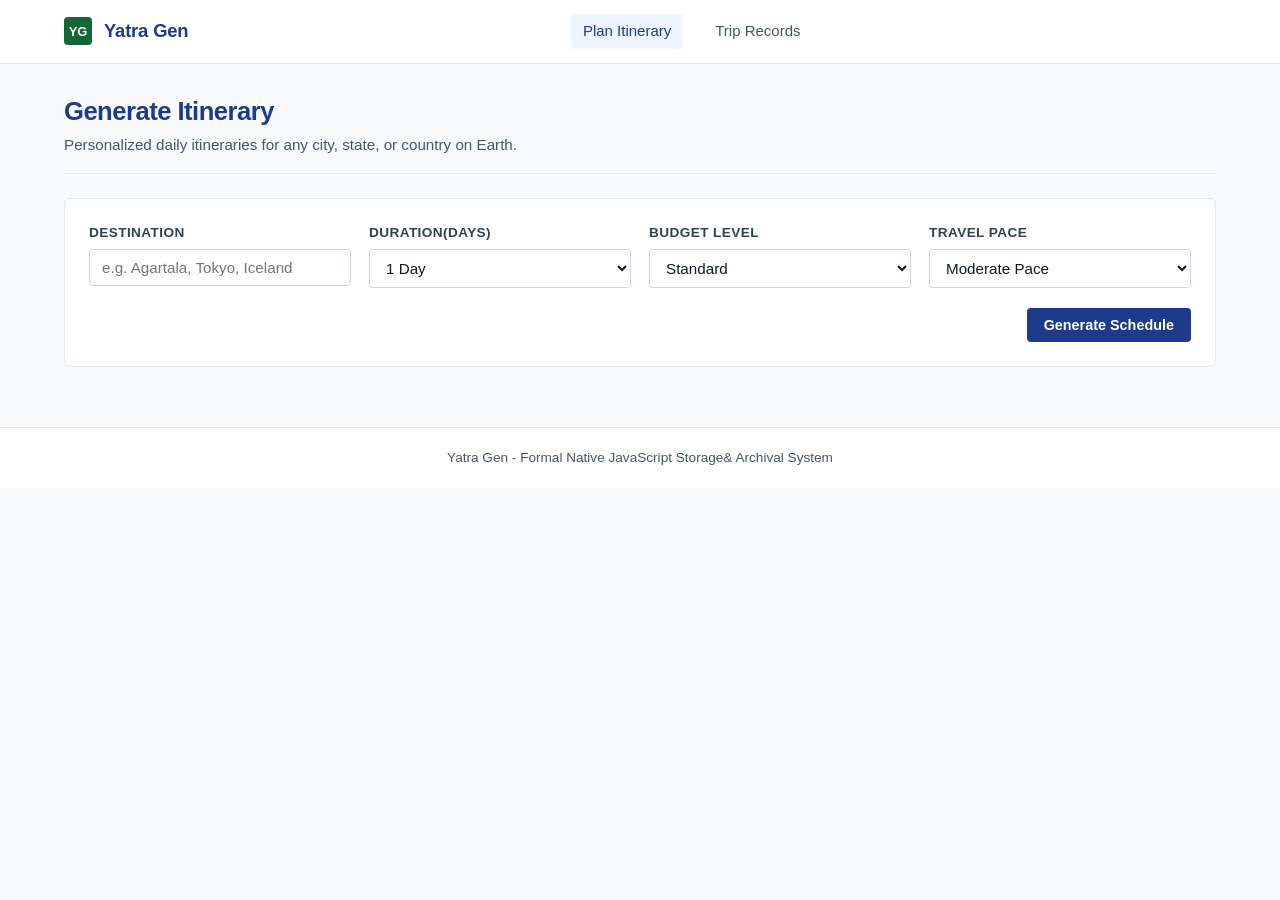
<file: yatra.html>
<!DOCTYPE html>
<html lang="en">
<head>
    <meta charset="UTF-8"/>
    <meta name="viewport" content="width=device-width,initial-scale=1.0"/>
    <title>Yatra Gen - Itinerary Management System</title>
    <link rel="stylesheet" href="yatra.css"/>
</head>
<body>
    <header>
        <div class="nav-container">
            <a href="#" class="brand" onclick="switchView('generate')">
                <span class="brand-mark">YG</span>
                <span>Yatra Gen</span>
            </a>
            <nav class="nav-links">
                <a href="javascript:void(0)" id="nav-gen"
                    class="active"
                    onclick="switchView('generate')">Plan Itinerary</a>
                <a href="javascript:void(0)" id="nav-trips"
                    onclick="switchView('history')">Trip Records</a>
            </nav>
            <div class="user-status" id="authSection"></div>
           
        </div>
    </header>
    <main>
        <section id="view-generate" class="view-section active">
            <div class="page-header">
                <h1 class="page-title">Generate Itinerary</h1>
                <p class="page-subtitle">
                    Personalized daily itineraries for any city, state, or country on Earth.
                </p>
            </div>
            <div class="card">
                <form id="generatorForm" onsubmit="handleGenerate(event)">
                    <div class="form-grid">
                        <div class="form-group">
                            <label for="destination">Destination</label>
                            <input type="text" id="destination"
                                placeholder="e.g. Agartala, Tokyo, Iceland" required/>
                        </div>
                        <div class="form-group">
                            <label for="duration">Duration(Days)</label>
                            <select id="duration"required>
                                <option value="1">1 Day</option>
                                <option value="2">2 Days</option>
                                <option value="3">3 Days</option>
                                <option value="4">4 Days</option>
                                <option value="5">5 Days</option>
                                <option value="7">7 Days</option>
                            </select>
                        </div>
                        <div class="form-group">
                            <label for="budget">Budget Level</label>
                            <select id="budget" required>
                                <option value="Economy">Economy</option>
                                <option value="Standard" selected>Standard</option>
                                <option value="Premium">Premium</option>
                            </select>
                        </div>
                        <div class="form-group">
                            <label for="pace">Travel Pace</label>
                            <select id="pace" required>
                                <option value="Relaxed">Relaxed Pace</option>
                                <option value="Moderate" selected>Moderate Pace</option>
                                <option value="Fast">Comprehensive Pace</option>
                            </select>
                        </div>
                    </div>
                    <div class="form-actions">
                        <button type="submit" class="btn btn-primary">Generate Schedule</button>
                    </div>
                </form>
            </div>
            <div id="resultsWrapper" style="display: none;">
                <div class="card">
                    <div class="results-header">
                        <div>
                            <h2 id="resultTitle" class="results-title">Itinerary</h2>
                            <div id="resultMeta" class="results-meta"></div>
                        </div>
                        <div class="action-buttons">
                            <button class="btn btn-secondary btn-small"
                                onclick="saveCurrentItinerary('upcoming')">Save as Upcoming</button>
                                <button class="btn btn-outline btn-small"
                                onclick="saveCurrentItinerary('past')">Save as Past Trip</button>
                        </div>
                    </div>
                    <div id="daysList"></div>
                </div>
            </div>
        </section>
        <section id="view-history" class="view-section">
            <div class="page-header">
                <h1 class="page-title">Trip Records</h1>
                <p class="page-subtitle">
                    Track upcoming tours, review past journeys, and store travel memory photos.
                </p>
            </div>
            <div class="history-tabs">
                <button class="tab-btn active" id="tabUpcomingBtn" onclick="switchTripTab('upcoming')">Upcoming Trips (<span id="upcomingCount">0</span>)</button>
                <button class="tab-btn" id="tabPastBtn" onclick="switchTripTab('past')">Past Trips (<span id="pastCount">0</span>)</button>
            </div>
            <div id="tripsContainer"></div>
            </section>
    </main>
    <div class="modal-overlay" id="loginModal">
        <div class="modal-dialog">
        <h2 class="modal-title">Sign In</h2>
        <p class="modal-desc">
            Enter your username and email address to manage your itineraries.
        </p>
        <form onsubmit="handleLogin(event)">
            <div class="form-group mb-14">
                <label for="username">Username</label>
                <input type="text" id="username"
                placeholder="Username" required/>
            </div>
            <div class="form-group mb-20">
                <label for="email">Email Address</label>
                <input type="email" id="email"
                placeholder="name@domain.com" required/>
            </div>
            <div class="modal-actions">
                <button type="button" class="btn btn-outline" onclick="closeLoginModal()">Cancel</button>
                <button type="submit" class="btn btn-primary">Continue</button>
            </div>
        </form>
    </div>
</div>
<footer>
    <p>Yatra Gen - Formal Native JavaScript Storage& Archival System</p>
</footer>
<script src="script.js"></script>
</body>
</html>
</file>
<file: yatra.css>
:root{
    --primary-blue:#1e3a8a;
    --secondary-blue:#2563eb;
    --light-blue:#eff6ff;
    --primary-green:#166534;
    --secondary-green:#15803d;
    --light-green:#f0fdf4;
    --pastel-yellow:#fef9c3;
    --pastel-yellow-border:#fde047;
    --pastel-yellow-text:#854d0e;
    --pastel-pink:#fce7f3;
    --pastel-pink-border:#fbcfe8;
    --pastel-pink-text:#9d174d;
    --white:#ffffff;
    --slate-50:#f8fafc;
    --slate-100:#f1f5f9;
    --slate-200:#e2e8f0;
    --slate-300:#cbd5e1;
    --slate-400:#94a3b8;
    --slate-600:#475569;
    --slate-700:#334155;
    --slate-800:#1e293b;
    --slate-900:#0f172a;
}

*{
    box-sizing:border-box;
    margin:0;
    padding:0;
}
body{
    font-family:-apple-system,BlinkMacSystemFont,"Segoe UI",Roboto,"Helvetica Neue",Arial,sans-serif;
    background-color:var(--slate-50);
    color:var(--slate-800);
    line-height:1.5;
    font-size:15px;

}
/*Header & Navigation*/
header{
    background-color:var(--white);
    border-bottom: 1px solid var(--slate-200);
    position:sticky;
    top:0;
    z-index:100;
}
.nav-container{
    max-width: 1200px;
    margin: 0 auto;
    padding: 14px 24px;
    display: flex;
    justify-content: space-between;
    align-items:center;
}
.brand{
    display:flex;
    align-items:center;
    gap:12px;
    text-decoration:none;
    color:var(--primary-blue);
    font-weight:700;
    font-size:1.15rem;
    letter-spacing:-0.01rem;
}
.brand-mark{
    width:28px;
    height:28px;
    background:var(--primary-green);
    border-radius:4px;
    display:flex;
    align-items:center;
    justify-content:center;
    color:var(--white);
    font-size:13px;
    font-weight:bold;
}
.nav-links {
    display:flex;
    align-items:center;
    gap:20px;
}
.nav-links a{
    color:var(--slate-600);
    text-decoration:none;
    font-weight:500;
    padding:6px 12px;
    border-radius:4px;
    transition:color 0.15s, background-color 0.15s;
}
.nav-links a:hover,
.nav-links a.active{
    color:var(--primary-blue);
    background-color:var(--light-blue);
}
.user-status{
    display:flex;
    align-items:center;
    gap:12px;
    font-size:0.9rem;
    border-left:1px solid var(--slate-200);
    padding-left:20px;
}
/*Buttons*/
.btn{
    display:inline-flex;
    align-items:center;
    justify-content:center;
    padding:8px 16px;
    border-radius:4px;
    font-size:0.9rem;
    font-weight:600;
    cursor:pointer;
    border:1px solid transparent;
    transition:background-color 0.15s, border-color 0.15s, color 0.15s;
    font-family:inherit;
}
.btn-primary{
    background-color:var(--primary-blue);
    color:var(--white);
}
.btn-primary:hover{
    background-color:var(--secondary-blue);
}
.btn-secondary{
    background-color:var(--primary-green);
    color:var(--white);
}
.btn-secondary:hover{
    background-color:var(--secondary-green);
}
.btn-outline{
    background-color:transparent;
    border-color:var(--slate-300);
    color:var(--slate-700);
}
.btn-outline:hover{
    background-color:var(--slate-100);
    border-color:var(--slate-400);
}
.btn-small{
    padding:4px 10px;
    font-size:0.8rem;
}
/*Layout Container*/
main{
    max-width:1200px;
    margin:28px auto 60px;
    padding:0 24px;
}
.view-section{
    display:none;
}
.view-section.active{
    display:block;
}
.page-header{
    margin-bottom:24px;
    border-bottom:1px solid var(--slate-200);
    padding-bottom:16px;
}
.page-title{
    font-size:1.6rem;
    font-weight:700;
    color:var(--primary-blue);
    letter-spacing:-0.02em;
}
.page-subtitle{
    color:var(--slate-600);
    font-size:0.95rem;
    margin-top:4px;
}
.card{
    background:var(--white);
    border:1px solid var(--slate-200);
    border-radius:6px;
    padding:24px;
    margin-bottom:24px;
}
/*Forms*/
.form-grid{
    display:grid;
    grid-template-columns:repeat(auto-fit,minmax(220px, 1fr));
    gap:18px;
    margin-bottom:20px;
}
.form-group{
    display:flex;
    flex-direction:column;
    gap:6px;
}
.form-actions{
    display:flex;
    gap:10px;
    justify-content:flex-end;
}
label{
    font-size:0.85rem;
    font-weight:600;
    color:var(--slate-700);
    text-transform:uppercase;
    letter-spacing:0.03em;
}
input,select{
    padding:9px 12px;
    border:1px solid var(--slate-300);
    border-radius:4px;
    font-size:0.95rem;
    font-family:inherit;
    color:var(--slate-900);
    background-color:var(--white);
    outline:none;
}
input:focus, select:focus{
border-color:var(--primary-blue);
}
/*Badges*/
.badge{
    display:inline-block;
    padding:2px 8px;
    border-radius:3px;
    font-size:0.75rem;
    font-weight:600;
    letter-spacing:0.02em;
    text-transform:uppercase;
}
.badge-yellow{
    background-color:var(--pastel-yellow);
    color:var(--pastel-yellow-text);
    border:1px solid var(--pastel-yellow-border);
}
.badge-pink{
    background-color:var(--pastel-pink);
    color:var(--pastel-pink-text);
    border:1px solid var(--pastel-pink-border);
}
.badge-blue{
    background-color:var(--light-blue);
    color:var(--primary-blue);
    border:1px solid #bfdbfe;
}
.badge-green{
    background-color:var(--light-green);
    color:var(--primary-green);
    border:1px solid #bbf7d0;
}
/*Day Plan Output*/
.results-header{
    display:flex;
    justify-content:space-between;
    align-items:center;
    margin-bottom:16px;
    border-bottom:1px solid var(--slate-200);
    padding-bottom:12px;
}
.results-title{
    font-size:1.35rem;
    color:var(--primary-blue);
    font-weight:700;
}
.results-meta{
    margin-top:4px;
    display:flex;
    gap:8px;
    align-items:center;
}
.action-buttons{
    display:flex;
    gap:8px;
}
.day-container{
    margin-top:20px;
    border-left:3px solid var(--primary-blue);
    padding-left:20px;
    margin-bottom:28px;
}
.day-title{
    font-size:1.15rem;
    font-weight:700;
    color:var(--slate-800);
    margin-bottom:12px;
}
.slot-table{
    width:100%;
    border-collapse:collapse;
    background:var(--white);
    border:1px solid var(--slate-200);
    border-radius:4px;
    overflow:hidden;
    margin-bottom:12px;
}
.slot-table th, .slot-table td{
    padding:10px 14px;
    text-align:left;
    font-size:0.9rem;
    border-bottom: 1px solid var(--slate-200);

}
.slot-table th{
    background-color:var(--slate-100);
    color:var(--slate-700);
    font-weight:600;
    width:120px;
}
.slot-table tr:last-child td, .slot-table tr:last-child th{
    border-bottom: none;
}
.slot-place{
    font-weight:600;
    color:var(--primary-blue);
}
.slot-desc{
    color:var(--slate-600);
    margin-top:2px;
    font-size:0.85rem;
}
/*History Tabs*/
.history-tabs{
    display:flex;
    gap:10px;
    margin-bottom:20px;
    border-bottom:1px solid var(--slate-200);
    padding-bottom:8px;
}
.tab-btn{
    background:transparent;
    border:none;
    font-size:0.95rem;
    font-weight:600;
    color:var(--slate-600);
    padding:8px 16px;
    cursor:pointer;
    border-radius:4px;
}
.tab-btn.active{
    color:var(--primary-green);
    background-color:var(--light-green);
}
.trip-card{
    background:var(--white);
    border:1px solid var(--slate-200);
    border-radius:6px;
    padding:20px;
    margin-bottom:20px;
}
.trip-header{
    display:flex;
    justify-content:space-between;
    align-items:flex-start;
    margin-bottom:14px;
    border-bottom:1px solid var(--slate-100);
    padding-bottom:12px;
}
.trip-location{
    font-size:1.25rem;
    font-weight:700;
    color:var(--primary-blue);
}
.trip-meta{
    font-size:0.85rem;
    color:var(--slate-600);
    margin-top:2px;
}
.trip-actions{
    display:flex;
    gap:8px;
}
/*Photos & Memories*/
.memory-section{
    margin-top:16px;
    padding-top:14px;
    border-top:1px dashed var(--slate-200);
}
.memory-heading{
    font-size:0.85rem;
    font-weight:600;
    color:var(--slate-700);
    text-transform:uppercase;
    margin-bottom:8px;
}
.memory-grid{
    display:grid;
    grid-template-columns:repeat(auto-fill,minmax(90px, 1fr));
    gap:10px;
    margin-top:8px;
}
.memory-thumb{
    width:100%;
    height:80px;
    object-fit:cover;
    border-radius:4px;
    border:1px solid var(--slate-200);
}
.upload-input-label{
    display:inline-block;
    padding:5px 12px;
    border:1px solid var(--slate-300);
    border-radius:4px;
    font-size:0.8rem;
    font-weight:600;
    cursor:pointer;
    color:var(--slate-700);
    background:var(--slate-50);
}
.upload-input-label:hover{
    background:var(--slate-100);
}
.file-input{
    display:none;
}
/*Modals & Spacers*/
.modal-overlay{
    position:fixed;
    top:0;
    left:0;
    width:100%;
    height:100%;
    background:rgba(15,23,42,0.45);
    display:none;
    align-items:center;
    justify-content:center;
    z-index:200;
}
.modal-overlay.active{
    display:flex;
}
.modal-dialog{
    background:var(--white);
    border-radius:6px;
    width:100%;
    max-width:400px;
    padding:28px;
    border:1px solid var(--slate-200);
}
.modal-title{
    font-size:1.25rem;
    font-weight:700;
    color:var(--primary-blue);
    margin-bottom:6px;
}
.modal-desc{
    font-size:0.88rem;
    color:var(--slate-600);
    margin-bottom:20px;
}
.modal-actions{
    display:flex;
    justify-content:flex-end;
    gap:10px;
}
.mb-14{
    margin-bottom:14px;
}
.mb-20{
    margin-bottom:20px;
}
.empty-state{
    text-align:center;
    padding:40px 20px;
    color:var(--slate-600);
    background:var(--white);
    border:1px solid var(--slate-200);
    border-radius:6px;
}
footer{
    border-top:1px solid var(--slate-200);
    background-color:var(--white);
    padding:20px 24px;
    font-size:0.85rem;
    color:var(--slate-600);
    text-align:center;
}

/* Responsive layout */
@media (max-width: 700px) {
    .nav-container {
        flex-wrap: wrap;
        gap: 12px;
        padding: 12px 16px;
    }
    .nav-links {
        order: 3;
        width: 100%;
        justify-content: center;
        gap: 8px;
    }
    .user-status {
        border-left: 0;
        padding-left: 0;
    }
    main {
        padding: 0 16px;
        margin-top: 20px;
    }
    .card {
        padding: 18px;
    }
    .results-header,
    .trip-header {
        flex-direction: column;
        align-items: stretch;
        gap: 12px;
    }
    .action-buttons,
    .trip-actions {
        flex-wrap: wrap;
    }
    .results-meta {
        flex-wrap: wrap;
    }
    .slot-table th,
    .slot-table td {
        padding: 8px;
        font-size: 0.82rem;
    }
}
</file>
